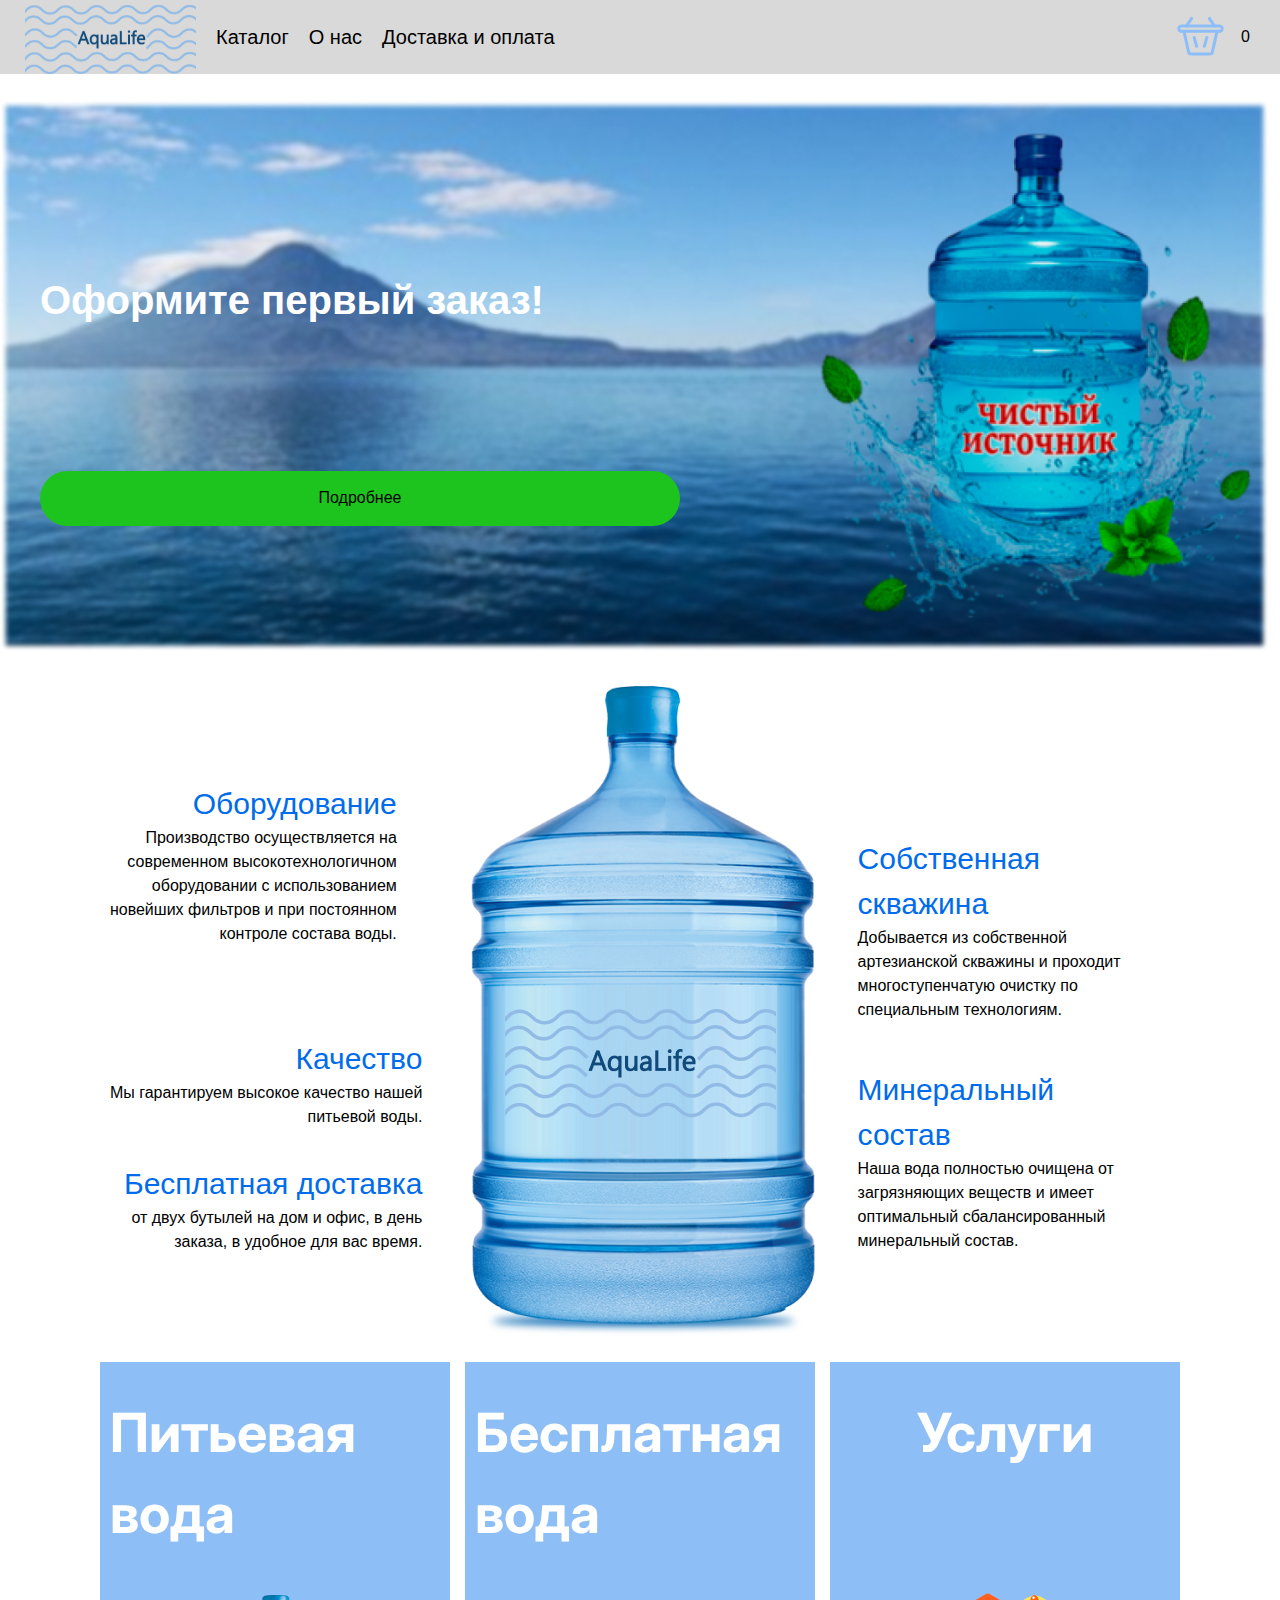
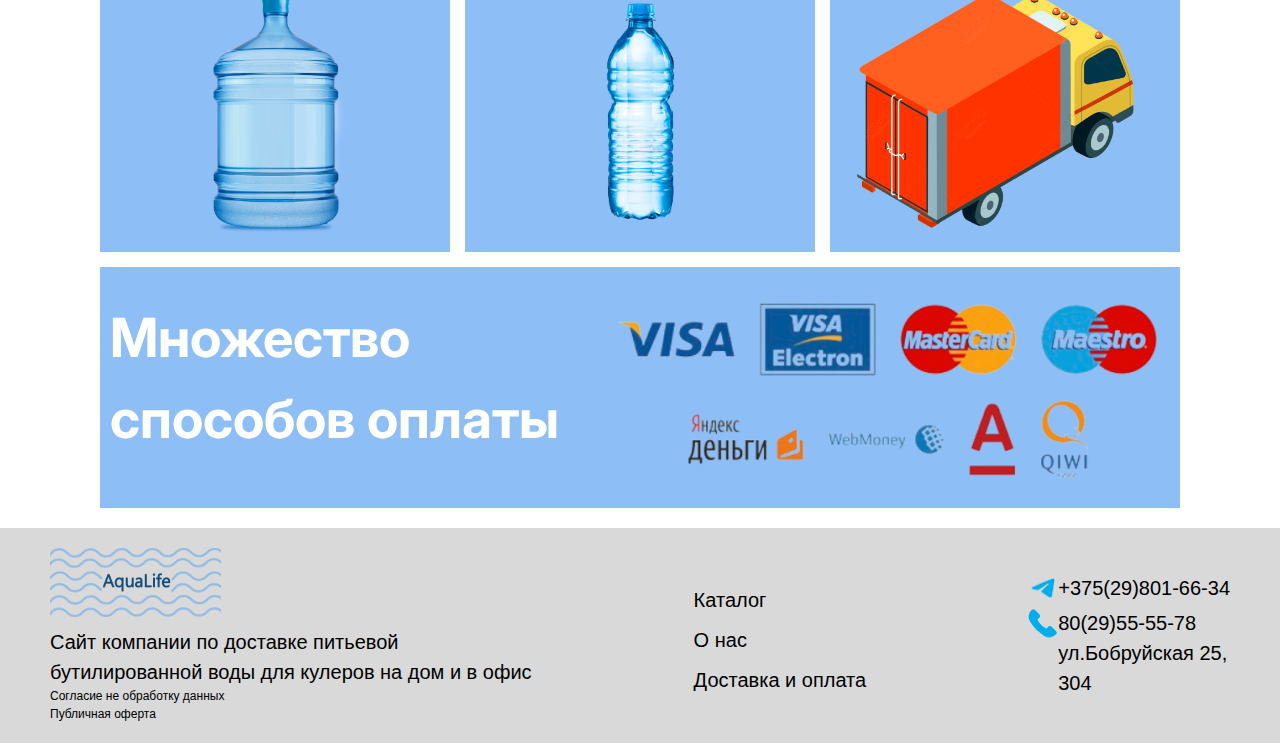
<file: html/index.html>
<!DOCTYPE html>
<html lang="en">
  <head>
    <meta charset="UTF-8" />
    <meta name="viewport" content="width=device-width, initial-scale=1.0" />
    <title>Главная</title>
    <link rel="preconnect" href="https://fonts.googleapis.com" />
    <link rel="preconnect" href="https://fonts.gstatic.com" crossorigin />
    <link
      href="https://fonts.googleapis.com/css2?family=Inter:wght@100..900&display=swap"
      rel="stylesheet"/>
    <link rel="stylesheet" href="../sass/main.css" />
  </head>
  <body>
    <header>
      <section>
        <div class="header-items">
          <div class="menu">
            <input
              type="checkbox"
              id="burger-checkbox"
              class="burger-checkbox"
            />
            <label for="burger-checkbox" class="burger"></label>
            <ul class="menu-list">
              <li><a href="index.html" class="menu-item">Главная</a></li>
              <li></li>
              <li><a href="catalog.html" class="menu-item">Каталог</a></li>
              <li></li>
              <li><a href="about.html" class="menu-item">О Нас</a></li>
              <li></li>
              <li>
                <a href="delivery.html" class="menu-item">Доставка и оплата</a>
              </li>
              <li></li>
            </ul>
          </div>

          <div class="leftnav">
            <div class="logo">
              <a href="./index.html" class="logo-img">
                <img src="../img/logo.svg" alt="logo-img" />
              </a>
            </div>
            <p>
              <a href="./catalog.html"> Каталог </a>
            </p>
            <p>
              <a href="./about.html"> О нас </a>
            </p>
            <p>
              <a href="./delivery.html"> Доставка и оплата </a>
            </p>
            <p></p>
          </div>
          <div class="shopContainer">
            <div class="bucket">
              <a href="./shopContainer.html" class="cart-button">
                <img src="../img/Basket.svg" alt="cart-img" />
              </a>
            </div>
            <p id="cartCounter">0</p>
          </div>
        </div>
      </section>
    </header>
    <main>
      <section>
        <div class="container">
          <div class="main-item">
            <div class="mainbanner">
              <img class="banner-img" src="../img/bannermain.png" />
              <h2 class="top-main-title">Оформите первый заказ!</h2>
              <button class="podrobnee" id="podrobnee">Подробнее</button>
            </div>
          </div>
        </div>
      </section>
      <section>
        <div class="container">
          <div class="main-item">
            <div class="bodybottle">
              <img class="Water-logo" src="../img/VodaAndLogo.png" />
              <p class="information-text oborud">
                <span class="information-title">Оборудование</span> <br />
                Производство осуществляется на современном высокотехнологичном
                оборудовании с использованием новейших фильтров и при постоянном
                контроле состава воды.
              </p>
              <p class="information-text quality">
                <span class="information-title">Качество</span> <br />
                Мы гарантируем высокое качество нашей питьевой воды.
              </p>
              <p class="information-text freedeliv">
                <span class="information-title">Бесплатная доставка</span>
                <br />
                от двух бутылей на дом и офис, в день заказа, в удобное для вас
                время.
              </p>
              <p class="information-text hole">
                <span class="information-title">Собственная скважина</span>
                <br />
                Добывается из собственной артезианской скважины и проходит
                многоступенчатую очистку по специальным технологиям.
              </p>
              <p class="information-text structure">
                <span class="information-title">Минеральный состав</span> <br />
                Наша вода полностью очищена от загрязняющих веществ и имеет
                оптимальный сбалансированный минеральный состав.
              </p>
            </div>
          </div>
        </div>
      </section>
      <section>
        <div class="container">
          <div class="items">
            <div class="drinking-water">
              <h2 class="drinking-water-title title">Питьевая вода</h2>
              <img
                class="drinking-water-image"
                src="../img/voda18l.png"
                alt="water18L"
              />
            </div>
            <div class="free-water">
              <h2 class="free-water-title title">Бесплатная вода</h2>
              <img
                class="free-water-image"
                src="../img/voda1l.png"
                alt="free-water"
              />
            </div>
            <div class="services">
              <h2 class="services-title title">Услуги</h2>
              <img
                class="services-image"
                src="../img/gruz.png"
                alt="services"
              />
            </div>
            <div class="delivery">
              <h2 class="delivery-title title">Множество способов оплаты</h2>
              <img
                class="delivery-image"
                src="../img/delivery.png"
                alt="delivery"
              />
            </div>
          </div>
        </div>
      </section>
    </main>

    <footer>
      <section>
        <div class="footer-item">
          <div class="footer-left">
            <a href="./index.html" class="logo-img">
              <img src="../img/logo.svg" alt="logo-img" />
            </a>
            <p class="p1">
              Сайт компании по доставке питьевой<br />
              бутилированной воды для кулеров на дом и в офис
            </p>
            <p class="agreement">
              Согласие не обработку данных <br />Публичная оферта
            </p>
          </div>

          <div class="footer-nav">
            <p class="p1">
              <a href="./catalog.html"> Каталог </a>
            </p>
            <p class="p1">
              <a href="./about.html"> О нас </a>
            </p>
            <p class="p1">
              <a href="./delivery.html"> Доставка и оплата </a>
            </p>
          </div>

          <div class="footer-right">
            <div class="footer-telegram">
              <img src="../img/telega.webp" class="telegram" />
              <div class="footer-telegram-number-text">+375(29)801-66-34</div>
            </div>
            <div class="footer-address">
              <img src="../img/phonelogo.svg" class="phone-number" />
              <div class="address">80(29)55-55-78 ул.Бобруйская 25, 304</div>
            </div>
          </div>
        </div>
      </section>
    </footer>
  </body>
  <script>
function updateCartCounter() {
    const itemsStorage = JSON.parse(localStorage.getItem("cart") || "[]");
    const cartCounter = document.getElementById("cartCounter");
    if (cartCounter) {
        cartCounter.textContent = itemsStorage.length.toString();
    }
}

window.onload = updateCartCounter;

const redirectButton = document.getElementById("podrobnee");
    redirectButton.addEventListener("click", function() {
        window.location.href = "http://127.0.0.1:5500/html/catalog.html";
    });

  </script>
</html>
</file>
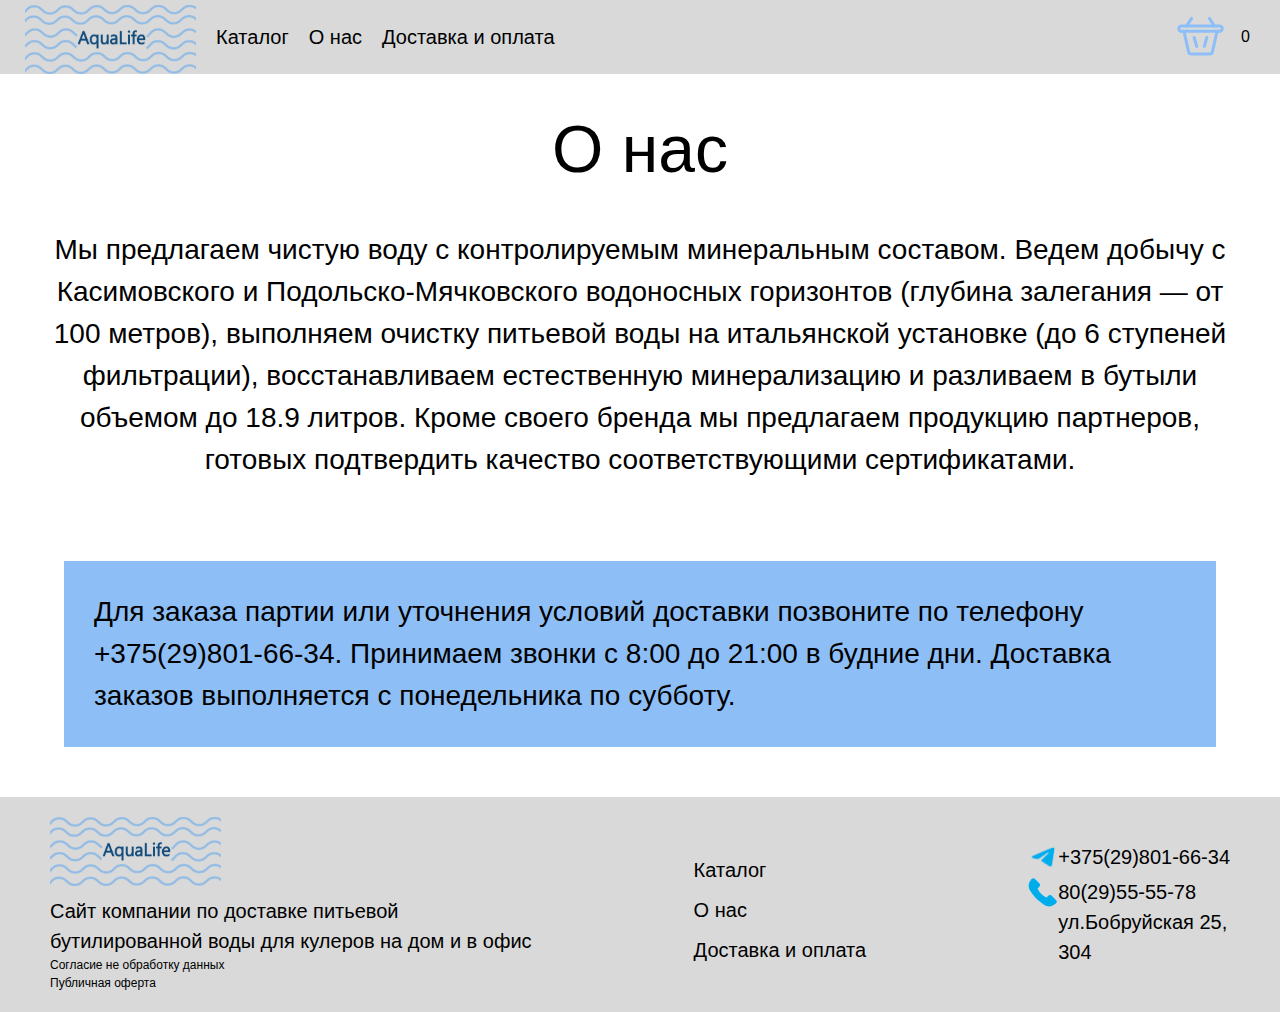
<file: html/about.html>
<!DOCTYPE html>
<html lang="en">
  <head>
    <meta charset="UTF-8" />
    <meta name="viewport" content="width=device-width, initial-scale=1.0" />
    <title>Главная</title>

    <!-- Inter font -->
    <link rel="preconnect" href="https://fonts.googleapis.com" />
    <link rel="preconnect" href="https://fonts.gstatic.com" crossorigin />
    <link
      href="https://fonts.googleapis.com/css2?family=Inter:wght@100..900&display=swap"
      rel="stylesheet"
    />

    <link rel="stylesheet" href="../sass/main.css" />
  </head>
  <body>
    <header>
      <section>
        <div class="header-items">
          <div class="menu">
            <input
              type="checkbox"
              id="burger-checkbox"
              class="burger-checkbox"
            />
            <label for="burger-checkbox" class="burger"></label>
            <ul class="menu-list">
              <li><a href="index.html" class="menu-item">Главная</a></li>
              <li></li>
              <li><a href="catalog.html" class="menu-item">Каталог</a></li>
              <li></li>
              <li><a href="about.html" class="menu-item">О Нас</a></li>
              <li></li>
              <li>
                <a href="delivery.html" class="menu-item">Доставка и оплата</a>
              </li>
              <li></li>
            </ul>
          </div>
          <div class="leftnav">
            <div class="logo">
              <a href="./index.html" class="logo-img">
                <img src="../img/logo.svg" alt="logo-img" />
              </a>
            </div>
            <p>
              <a href="./catalog.html"> Каталог </a>
            </p>
            <p>
              <a href="./about.html"> О нас </a>
            </p>
            <p>
              <a href="./delivery.html"> Доставка и оплата </a>
            </p>
          </div>
          <div class="shopContainer">
            <div class="bucket">
              <a href="./shopContainer.html" class="cart-button">
                <img src="../img/Basket.svg" alt="cart-img" />
              </a>
            </div>
            <p id="cartCounter">0</p>
          </div>
        </div>
      </section>
    </header>
    <main class="main-about">
      <p style="text-align: center; font-size: 66px; padding-top: 100px">
        О нас
      </p>
      <section>
        <div class="about-main-text">
          <p>
            Мы предлагаем чистую воду с контролируемым минеральным составом.
            Ведем добычу с Касимовского и Подольско-Мячковского водоносных
            горизонтов (глубина залегания — от 100 метров), выполняем очистку
            питьевой воды на итальянской установке (до 6 ступеней фильтрации),
            восстанавливаем естественную минерализацию и разливаем в бутыли
            объемом до 18.9 литров. Кроме своего бренда мы предлагаем продукцию
            партнеров, готовых подтвердить качество соответствующими
            сертификатами.
          </p>
        </div>
        <div class="about-block">
          <p>
            <?xml version="1.0" encoding="UTF-8"?>
            <root>
              <information>
                <order>
                  <contact
                    >Для заказа партии или уточнения условий доставки позвоните
                    по телефону +375(29)801-66-34.</contact
                  >
                  <availability
                    >Принимаем звонки с 8:00 до 21:00 в будние
                    дни.</availability
                  >
                  <delivery
                    >Доставка заказов выполняется с понедельника по
                    субботу.</delivery
                  >
                </order>
              </information>
            </root>
          </p>
        </div>
      </section>
    </main>
    <footer>
      <section>
        <div class="footer-item">
          <div class="footer-left">
            <a href="./index.html" class="logo-img">
              <img src="../img/logo.svg" alt="logo-img" />
            </a>
            <p class="p1">
              Сайт компании по доставке питьевой<br />
              бутилированной воды для кулеров на дом и в офис
            </p>
            <p class="agreement">
              Согласие не обработку данных <br />Публичная оферта
            </p>
          </div>

          <div class="footer-nav">
            <p class="p1">
              <a href="./catalog.html"> Каталог </a>
            </p>
            <p class="p1">
              <a href="./about.html"> О нас </a>
            </p>
            <p class="p1">
              <a href="./delivery.html"> Доставка и оплата </a>
            </p>
          </div>

          <div class="footer-right">
            <div class="footer-telegram">
              <img src="../img/telega.webp" class="telegram" />
              <div class="footer-telegram-number-text">+375(29)801-66-34</div>
            </div>
            <div class="footer-address">
              <img src="../img/phonelogo.svg" class="phone-number" />
              <div class="address">80(29)55-55-78 ул.Бобруйская 25, 304</div>
            </div>
          </div>
        </div>
      </section>
    </footer>
  </body>
  <script>
    function updateCartCounter() {
        const itemsStorage = JSON.parse(localStorage.getItem("cart") || "[]");
        const cartCounter = document.getElementById("cartCounter");
        if (cartCounter) {
            cartCounter.textContent = itemsStorage.length.toString();
        }
    }
    
    window.onload = updateCartCounter;
    
    const redirectButton = document.getElementById("podrobnee");
        redirectButton.addEventListener("click", function() {
            window.location.href = "http://127.0.0.1:5500/html/catalog.html";
        });
    
      </script>
</html>
</file>
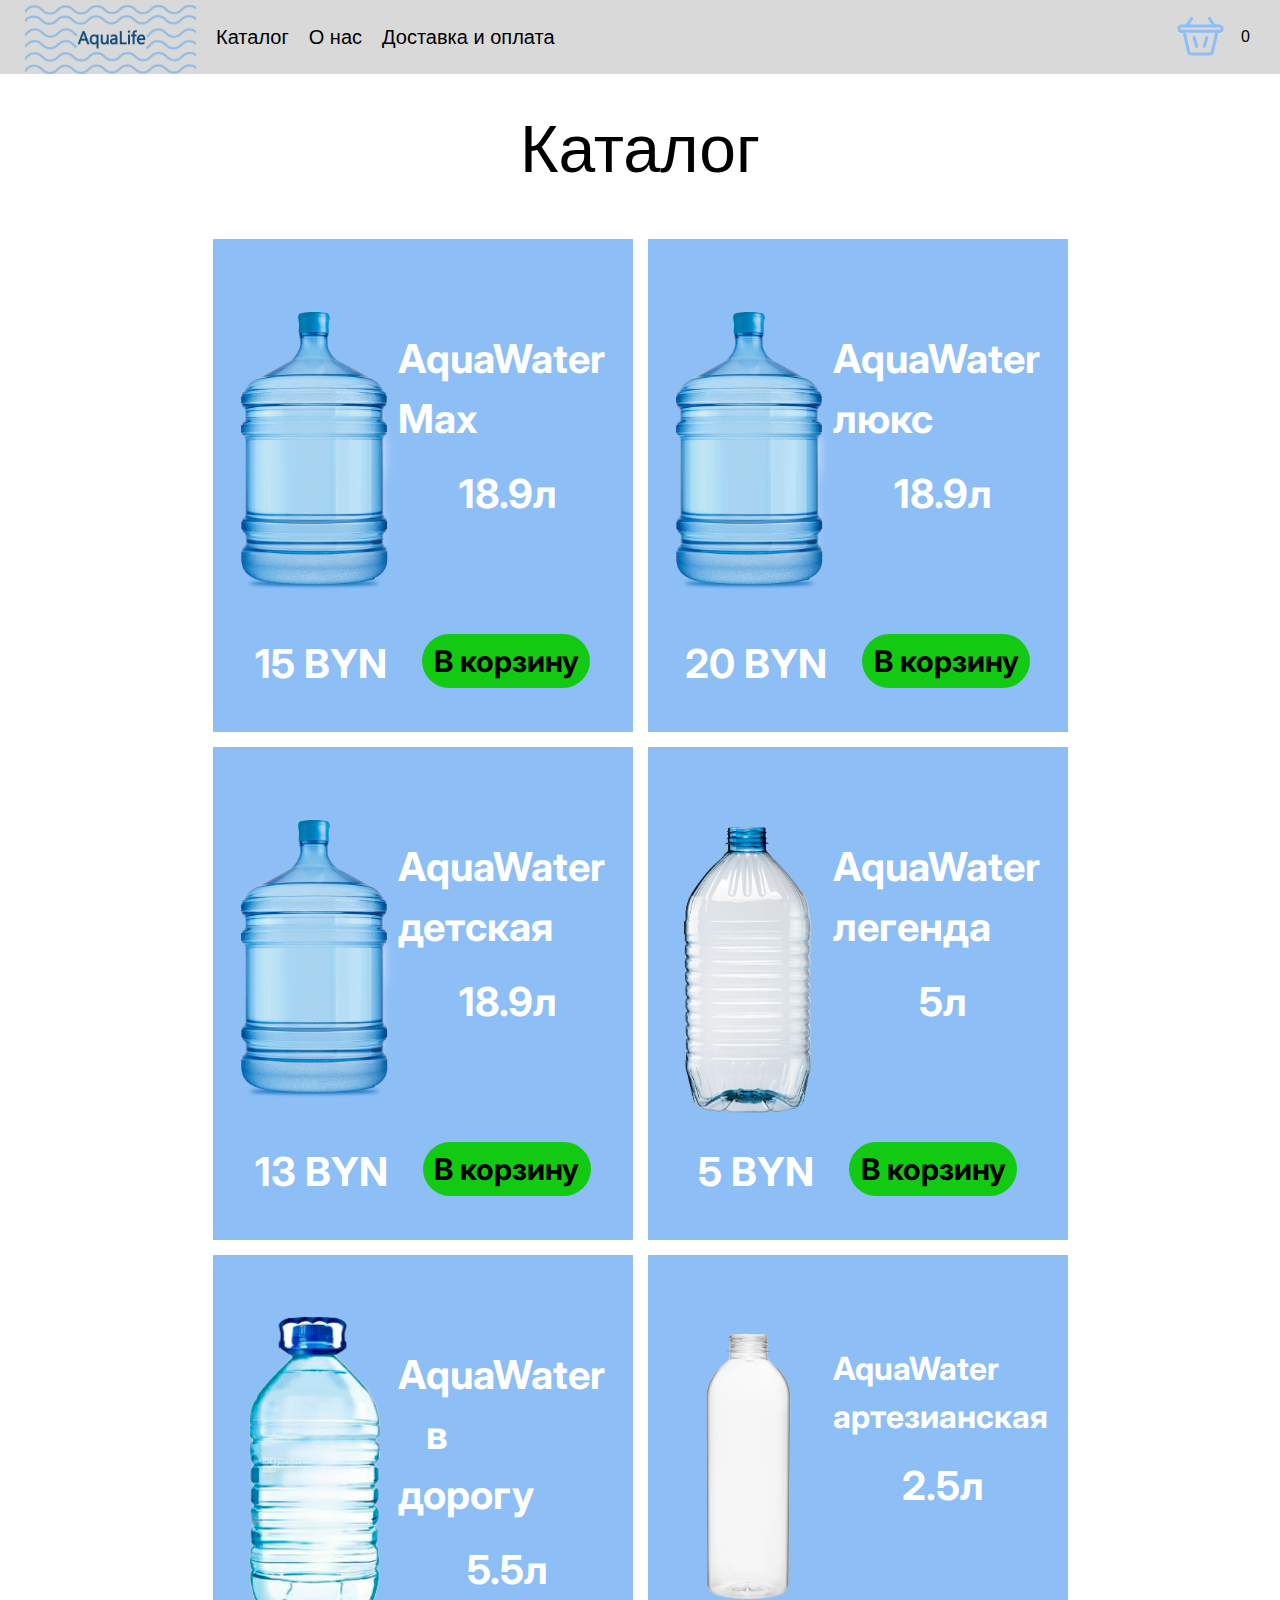
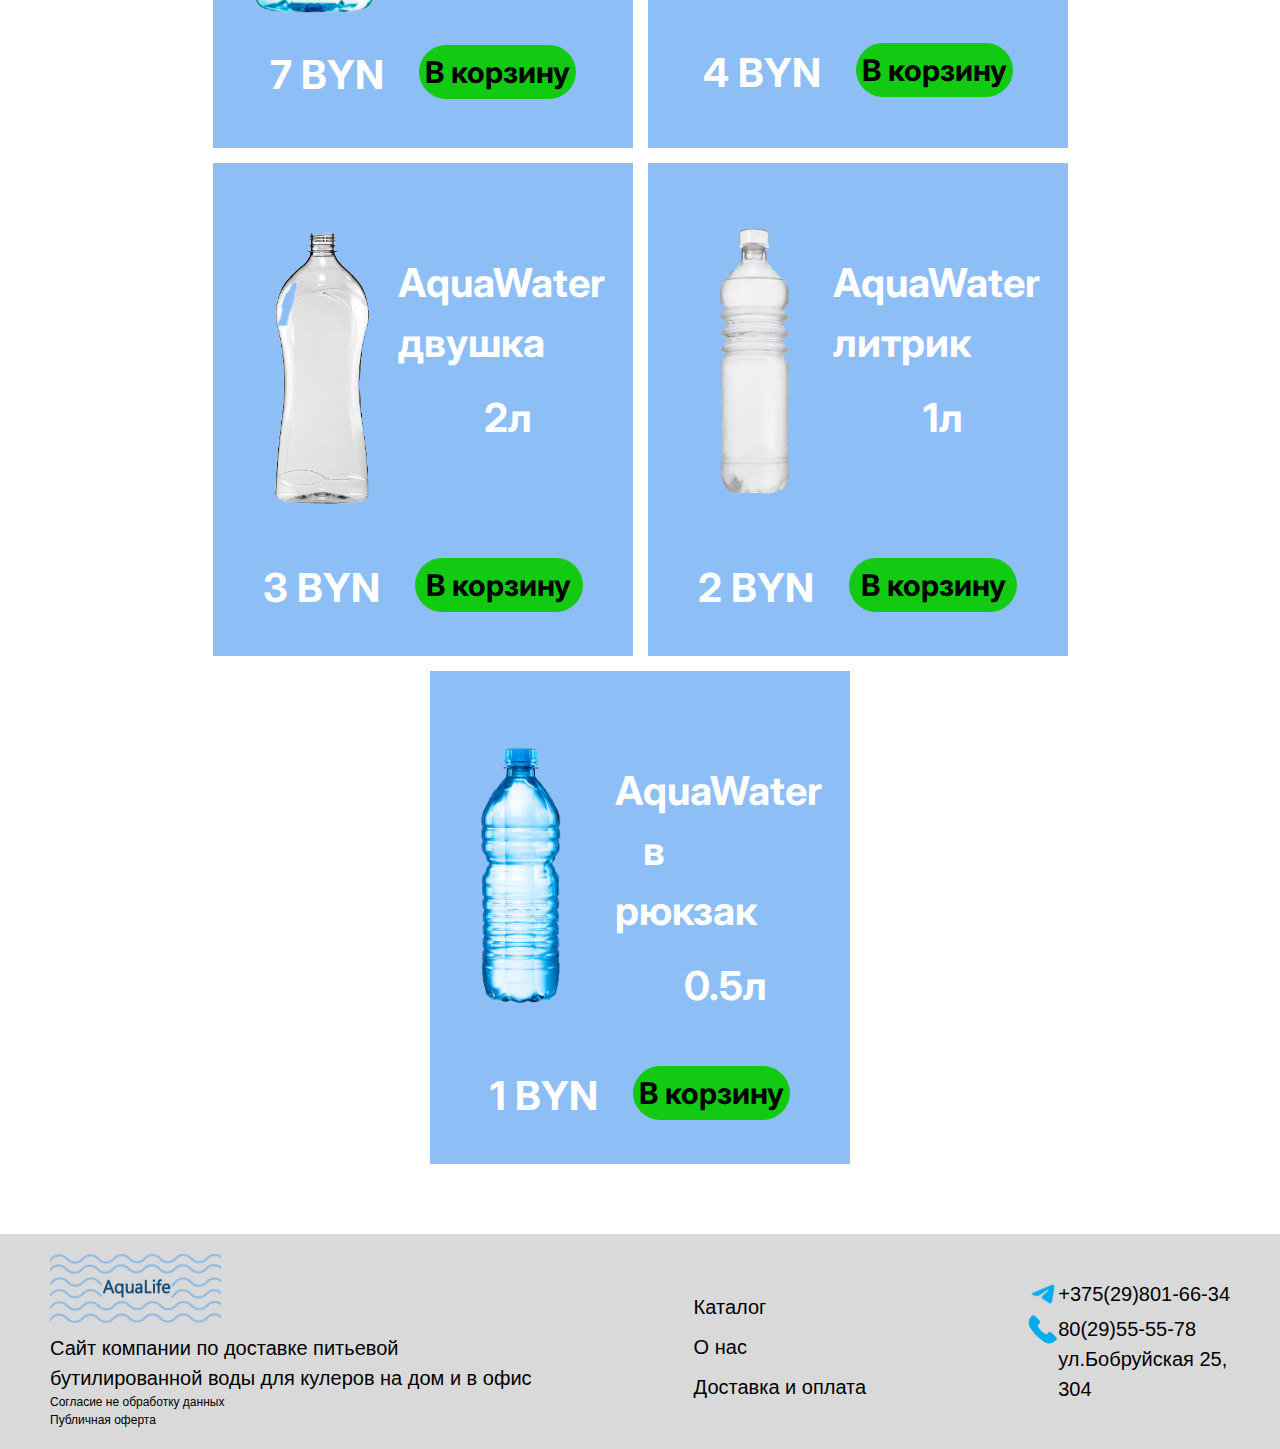
<file: html/catalog.html>
<!DOCTYPE html>
<html lang="en">
  <head>
    <meta charset="UTF-8" />
    <meta name="viewport" content="width=device-width, initial-scale=1.0" />
    <title>Каталог</title>

    <!-- Inter font -->
    <link rel="preconnect" href="https://fonts.googleapis.com" />
    <link rel="preconnect" href="https://fonts.gstatic.com" crossorigin />
    <link
      href="https://fonts.googleapis.com/css2?family=Inter:wght@100..900&display=swap"
      rel="stylesheet"
    />

    <link rel="stylesheet" href="../sass/main.css" />
  </head>
  <body>
    <header>
      <section>
        <div class="header-items">
          <div class="menu">
            <input
              type="checkbox"
              id="burger-checkbox"
              class="burger-checkbox"
            />
            <label for="burger-checkbox" class="burger"></label>
            <ul class="menu-list">
              <li><a href="index.html" class="menu-item">Главная</a></li>
              <li></li>
              <li><a href="catalog.html" class="menu-item">Каталог</a></li>
              <li></li>
              <li><a href="about.html" class="menu-item">О Нас</a></li>
              <li></li>
              <li>
                <a href="delivery.html" class="menu-item">Доставка и оплата</a>
              </li>
              <li></li>
            </ul>
          </div>
          <div class="leftnav">
            <div class="logo">
              <a href="./index.html" class="logo-img">
                <img src="../img/logo.svg" alt="logo-img" />
              </a>
            </div>
            <p>
              <a href="./catalog.html"> Каталог </a>
            </p>
            <p>
              <a href="./about.html"> О нас </a>
            </p>
            <p>
              <a href="./delivery.html"> Доставка и оплата </a>
            </p>
          </div>
          <div class="shopContainer">
            <div class="bucket">
              <a href="./shopContainer.html" class="cart-button">
                <img src="../img/Basket.svg" alt="cart-img" />
              </a>
            </div>
            <p id="cartCounter">0</p>
          </div>
        </div>
      </section>
    </header>
    <main>
      <p style="text-align: center; font-size: 66px; padding-top: 100px">
        Каталог
      </p>
      <section>
        <div class="block-base">
          <div class="AW-item">
            <img class="AW-max-image" src="../img/voda18l.png" alt="water18L" />
            <h2 class="max-titte">AquaWater Max</h2>
            <h2 class="max-V">18.9л</h2>
            <p class="cost" style="display: none">15</p>
            <div class="coast-button">
              <h2 class="max-coast">15 BYN</h2>
              <button class="button-max">В корзину</button>
            </div>
          </div>
          <div class="AW-item">
            <img class="AW-max-image" src="../img/voda18l.png" alt="water18L" />
            <h2 class="max-titte">AquaWater люкс</h2>
            <h2 class="max-V">18.9л</h2>
            <p class="cost" style="display: none">20</p>
            <div class="coast-button">
              <h2 class="max-coast">20 BYN</h2>
              <button class="button-max">В корзину</button>
            </div>
          </div>
          <div class="AW-item">
            <img class="AW-max-image" src="../img/voda18l.png" alt="water18L" />
            <h2 class="max-titte">AquaWater детская</h2>
            <h2 class="max-V">18.9л</h2>
            <p class="cost" style="display: none">13</p>
            <div class="coast-button">
              <h2 class="max-coast">13 BYN</h2>
              <button class="button-max">В корзину</button>
            </div>
          </div>
          <div class="AW-item">
            <img class="AW-leg-image" src="../img/voda5l.png" alt="water18L" />
            <h2 class="max-titte">AquaWater легенда</h2>
            <h2 class="max-V">5л</h2>
            <p class="cost" style="display: none">5</p>
            <div class="coast-button">
              <h2 class="max-coast">5 BYN</h2>
              <button class="button-max">В корзину</button>
            </div>
          </div>
          <div class="AW-item">
            <img
              class="AW-max-image"
              src="../img/voda5ldorogapng.png"
              alt="water18L"
            />
            <h2 class="max-titte">AquaWater в дорогу</h2>
            <h2 class="max-V">5.5л</h2>
            <p class="cost" style="display: none">7</p>
            <div class="coast-button-road">
              <h2 class="max-coast">7 BYN</h2>
              <button class="button-max">В корзину</button>
            </div>
          </div>
          <div class="AW-item">
            <img
              class="AW-max-image"
              src="../img/atrezianpng.png"
              alt="water18L"
            />
            <h2 class="max-titte artez" style="font-size: 32px">
              AquaWater артезианская
            </h2>
            <h2 class="max-V">2.5л</h2>
            <p class="cost" style="display: none">4</p>
            <div class="coast-button-artez">
              <h2 class="max-coast">4 BYN</h2>
              <button class="button-max">В корзину</button>
            </div>
          </div>
          <div class="AW-item">
            <img class="AW-two-image" src="../img/2l.png" alt="water18L" />
            <h2 class="max-titte">AquaWater двушка</h2>
            <h2 class="max-V">2л</h2>
            <p class="cost" style="display: none">3</p>
            <div class="coast-button">
              <h2 class="max-coast">3 BYN</h2>
              <button class="button-max">В корзину</button>
            </div>
          </div>
          <div class="AW-item">
            <img class="AW-one-image" src="../img/1l.png" alt="water18L" />
            <h2 class="max-titte">AquaWater литрик</h2>
            <h2 class="max-V">1л</h2>
            <p class="cost" style="display: none">2</p>
            <div class="coast-button">
              <h2 class="max-coast">2 BYN</h2>
              <button class="button-max">В корзину</button>
            </div>
          </div>
          <div class="AW-item">
            <img
              class="AW-backpack-image"
              src="../img/voda1l.png"
              alt="water18L"
            />
            <h2 class="max-titte">AquaWater в рюкзак</h2>
            <h2 class="max-V">0.5л</h2>
            <p class="cost" style="display: none">1</p>
            <div class="coast-button-backpack">
              <h2 class="max-coast">1 BYN</h2>
              <button class="button-max">В корзину</button>
            </div>
          </div>
        </div>
      </section>
      <section></section>
    </main>

    <footer>
      <section>
        <div class="footer-item">
          <div class="footer-left">
            <div class="logo">
              <a href="./index.html" class="logo-img">
                <img src="../img/logo.svg" alt="logo-img" />
              </a>
            </div>
            <p class="p1">
              Сайт компании по доставке питьевой<br />
              бутилированной воды для кулеров на дом и в офис
            </p>
            <p class="agreement">
              Согласие не обработку данных <br />Публичная оферта
            </p>
          </div>

          <div class="footer-nav">
            <p class="p1">
              <a href=""> Каталог </a>
            </p>
            <p class="p1">
              <a href=""> О нас </a>
            </p>
            <p class="p1">
              <a href=""> Доставка и оплата </a>
            </p>
          </div>

          <div class="footer-right">
            <div class="footer-telegram">
              <img src="../img/telega.webp" class="telegram" />
              <div class="footer-telegram-number-text">+375(29)801-66-34</div>
            </div>
            <div class="footer-address">
              <img src="../img/phonelogo.svg" class="phone-number" />
              <div class="address">80(29)55-55-78 ул.Бобруйская 25, 304</div>
            </div>
          </div>
        </div>
      </section>
    </footer>
  </body>
  <script src="../scripts/catalogScript.js"></script>
  <script src="../scripts/cartScript.js"></script>
</html>
</file>
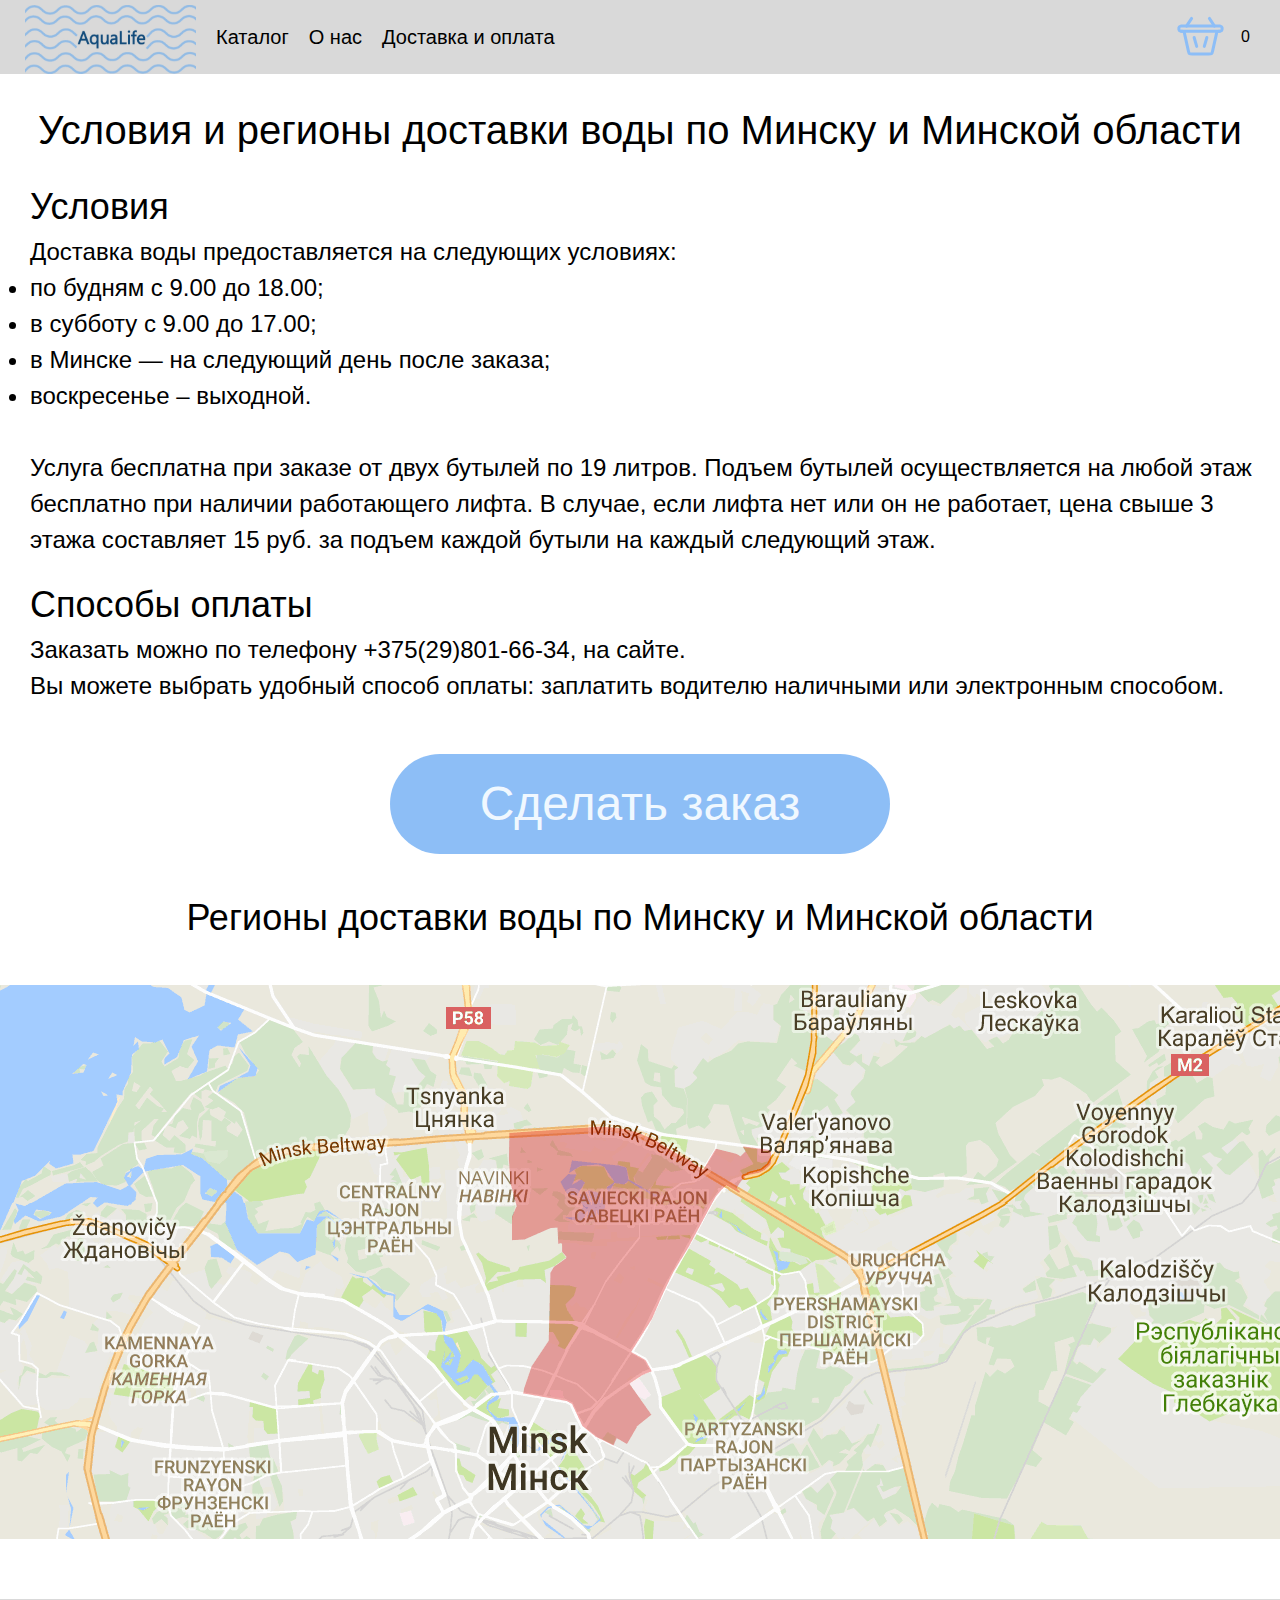
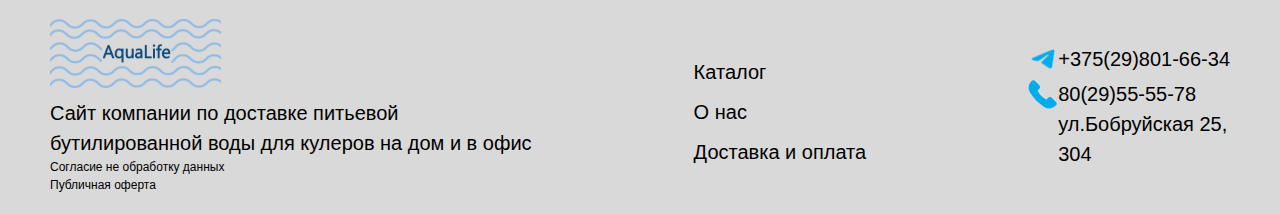
<file: html/delivery.html>
<!DOCTYPE html>
<html lang="en">
  <head>
    <meta charset="UTF-8" />
    <meta name="viewport" content="width=device-width, initial-scale=1.0" />
    <title>Главная</title>

    <!-- Inter font -->
    <link rel="preconnect" href="https://fonts.googleapis.com" />
    <link rel="preconnect" href="https://fonts.gstatic.com" crossorigin />
    <link
      href="https://fonts.googleapis.com/css2?family=Inter:wght@100..900&display=swap"
      rel="stylesheet"
    />

    <link rel="stylesheet" href="../sass/main.css" />
  </head>
  <body>
    <header>
      <section>
        <div class="header-items">
          <div class="menu">
            <input
              type="checkbox"
              id="burger-checkbox"
              class="burger-checkbox"
            />
            <label for="burger-checkbox" class="burger"></label>
            <ul class="menu-list">
              <li><a href="index.html" class="menu-item">Главная</a></li>
              <li></li>
              <li><a href="catalog.html" class="menu-item">Каталог</a></li>
              <li></li>
              <li><a href="about.html" class="menu-item">О Нас</a></li>
              <li></li>
              <li>
                <a href="delivery.html" class="menu-item">Доставка и оплата</a>
              </li>
              <li></li>
            </ul>
          </div>

          <div class="leftnav">
            <div class="logo">
              <a href="./index.html" class="logo-img">
                <img src="../img/logo.svg" alt="logo-img" />
              </a>
            </div>
            <p>
              <a href="./catalog.html"> Каталог </a>
            </p>
            <p>
              <a href="./about.html"> О нас </a>
            </p>
            <p>
              <a href="./delivery.html"> Доставка и оплата </a>
            </p>
          </div>
          <div class="shopContainer">
            <div class="bucket">
              <a href="./shopContainer.html" class="cart-button">
                <img src="../img/Basket.svg" alt="cart-img" />
              </a>
            </div>
            <p id="cartCounter">0</p>
          </div>
        </div>
      </section>
    </header>
    <main>
      <section>
        <p style="font-size: 40px; text-align: center; padding-top: 100px">
          Условия и регионы доставки воды по Минску и Минской области
        </p>
        <div class="delivery-conditions">
          <p style="font-size: 36px; margin-left: 0px">Условия</p>
          <p class="delivery-conditions-text">
            Доставка воды предоставляется на следующих условиях:
            <li>по будням с 9.00 до 18.00;</li>
            <li>в субботу с 9.00 до 17.00;</li>
            <li>в Минске — на следующий день после заказа;</li>
            <li>воскресенье – выходной.</li>
            <br />
            Услуга бесплатна при заказе от двух бутылей по 19 литров. Подъем
            бутылей осуществляется на любой этаж бесплатно при наличии
            работающего лифта. В случае, если лифта нет или он не работает, цена
            свыше 3 этажа составляет 15 руб. за подъем каждой бутыли на каждый
            следующий этаж.
          </p>
        </div>
        <div class="delivery-payments">
          <p style="font-size: 36px; margin-left: 0px">Способы оплаты</p>
          <p>Заказать можно по телефону +375(29)801-66-34, на сайте.</p>
          <p>
            Вы можете выбрать удобный способ оплаты: заплатить водителю
            наличными или электронным способом.
          </p>
        </div>
        <div class="delivery-button">
          <button class="button-made" id="podrobnee">Сделать заказ</button>
        </div>
        <div class="delivery-region">
          <p style="text-align: center; font-size: 36px; font-style: bold">
            Регионы доставки воды по Минску и Минской области
          </p>
          <img class="delivery-map" src="../img/map.png" />
        </div>
      </section>
    </main>
    <footer>
      <section>
        <div class="footer-item">
          <div class="footer-left">
            <a href="./index.html" class="logo-img">
              <img src="../img/logo.svg" alt="logo-img" />
            </a>
            <p class="p1">
              Сайт компании по доставке питьевой<br />
              бутилированной воды для кулеров на дом и в офис
            </p>
            <p class="agreement">
              Согласие не обработку данных <br />Публичная оферта
            </p>
          </div>

          <div class="footer-nav">
            <p class="p1">
              <a href="./catalog.html"> Каталог </a>
            </p>
            <p class="p1">
              <a href="./about.html"> О нас </a>
            </p>
            <p class="p1">
              <a href="./delivery.html"> Доставка и оплата </a>
            </p>
          </div>

          <div class="footer-right">
            <div class="footer-telegram">
              <img src="../img/telega.webp" class="telegram" />
              <div class="footer-telegram-number-text">+375(29)801-66-34</div>
            </div>
            <div class="footer-address">
              <img src="../img/phonelogo.svg" class="phone-number" />
              <div class="address">80(29)55-55-78 ул.Бобруйская 25, 304</div>
            </div>
          </div>
        </div>
      </section>
    </footer>
  </body>
  <script>
    function updateCartCounter() {
        const itemsStorage = JSON.parse(localStorage.getItem("cart") || "[]");
        const cartCounter = document.getElementById("cartCounter");
        if (cartCounter) {
            cartCounter.textContent = itemsStorage.length.toString();
        }
    }
    
    window.onload = updateCartCounter;
    
    const redirectButton = document.getElementById("podrobnee");
        redirectButton.addEventListener("click", function() {
            window.location.href = "http://127.0.0.1:5500/html/catalog.html";
        });
    
      </script>
</html>
</file>
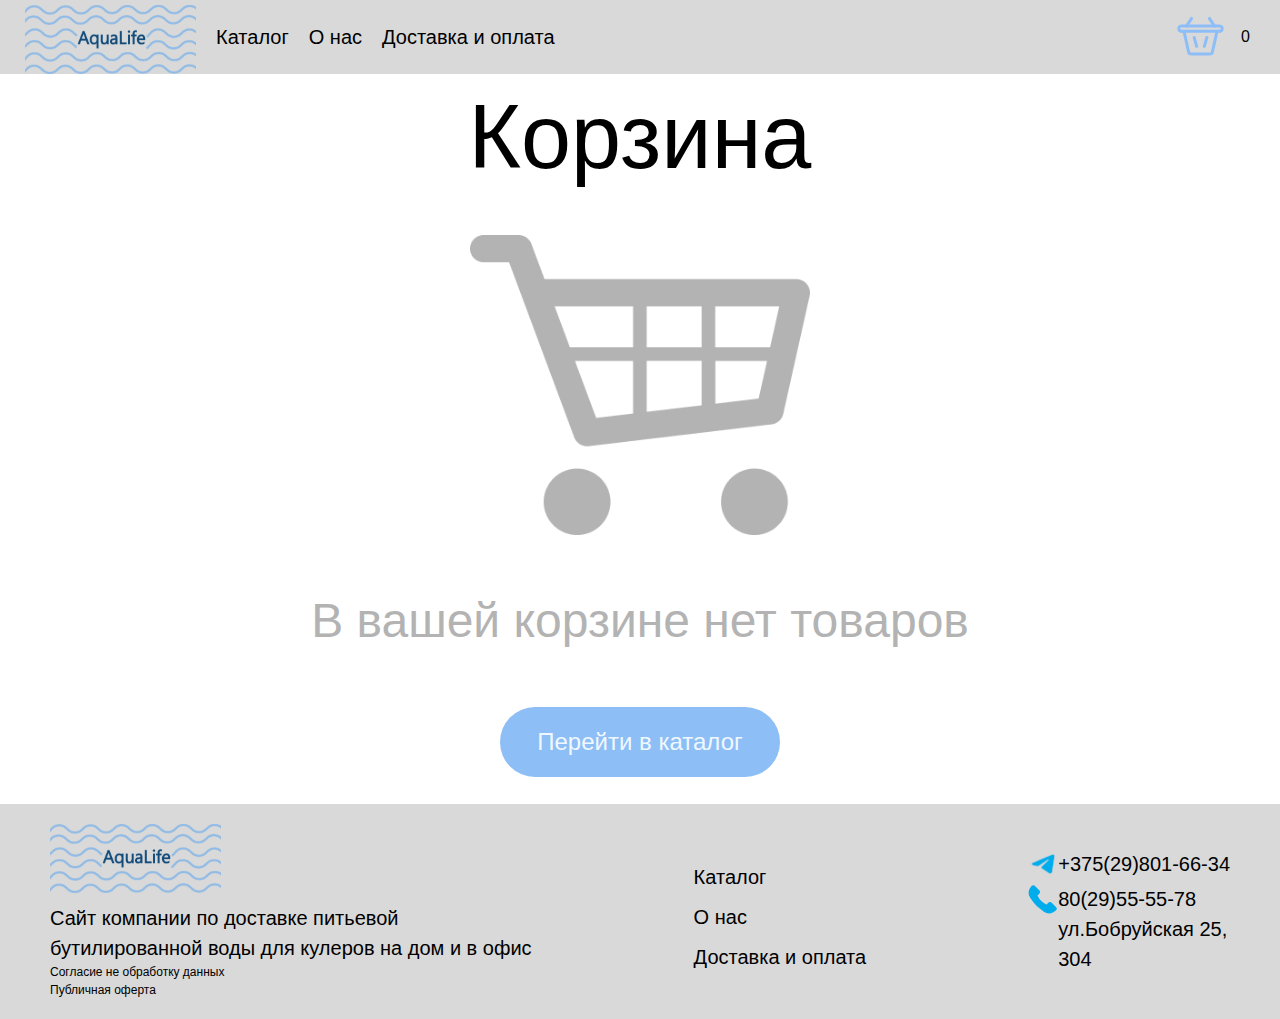
<file: html/shopContainer.html>
<!DOCTYPE html>
<html lang="en">
  <head>
    <meta charset="UTF-8" />
    <meta name="viewport" content="width=device-width, initial-scale=1.0" />
    <title>Главная</title>

    <!-- Inter font -->
    <link rel="preconnect" href="https://fonts.googleapis.com" />
    <link rel="preconnect" href="https://fonts.gstatic.com" crossorigin />
    <link
      href="https://fonts.googleapis.com/css2?family=Inter:wght@100..900&display=swap"
      rel="stylesheet"
    />

    <link rel="stylesheet" href="../sass/main.css" />
  </head>
  <body>
    <header>
      <section>
        <div class="header-items">
          <div class="menu">
            <input
              type="checkbox"
              id="burger-checkbox"
              class="burger-checkbox"
            />
            <label for="burger-checkbox" class="burger"></label>
            <ul class="menu-list">
              <li><a href="index.html" class="menu-item">Главная</a></li>
              <li></li>
              <li><a href="catalog.html" class="menu-item">Каталог</a></li>
              <li></li>
              <li><a href="about.html" class="menu-item">О Нас</a></li>
              <li></li>
              <li>
                <a href="delivery.html" class="menu-item">Доставка и оплата</a>
              </li>
              <li></li>
            </ul>
          </div>

          <div class="leftnav">
            <div class="logo">
              <a href="./index.html" class="logo-img">
                <img src="../img/logo.svg" alt="logo-img" />
              </a>
            </div>
            <p>
              <a href="./catalog.html"> Каталог </a>
            </p>
            <p>
              <a href="./about.html"> О нас </a>
            </p>
            <p>
              <a href="./delivery.html"> Доставка и оплата </a>
            </p>
          </div>
          <div class="shopContainer">
            <div class="bucket">
              <a href="./shopContainer.html" class="cart-button">
                <img src="../img/Basket.svg" alt="cart-img" />
              </a>
            </div>
            <p id="cartCounter">0</p>
          </div>
        </div>
      </section>
    </header>
    <main>
      <section>
        <p class="Basket-title">Корзина</p>
        <div class="body-container-empty">
          <img class="body-container-img" src="../img/shopcontainer.png" />
          <p class="body-container-text">В вашей корзине нет товаров</p>
        </div>
        <div class="body-container-fill"></div>

        <div class="container-button">
          <button class="button-katalog" id="reverseToCatalog">
            Перейти в каталог
          </button>
        </div>
      </section>
    </main>
    <footer>
      <section>
        <div class="footer-item">
          <div class="footer-left">
            <a href="./index.html" class="logo-img">
              <img src="../img/logo.svg" alt="logo-img" />
            </a>
            <p class="p1">
              Сайт компании по доставке питьевой<br />
              бутилированной воды для кулеров на дом и в офис
            </p>
            <p class="agreement">
              Согласие не обработку данных <br />Публичная оферта
            </p>
          </div>

          <div class="footer-nav">
            <p class="p1">
              <a href="./catalog.html"> Каталог </a>
            </p>
            <p class="p1">
              <a href="./about.html"> О нас </a>
            </p>
            <p class="p1">
              <a href="./delivery.html"> Доставка и оплата </a>
            </p>
          </div>

          <div class="footer-right">
            <div class="footer-telegram">
              <img src="../img/telega.webp" class="telegram" />
              <div class="footer-telegram-number-text">+375(29)801-66-34</div>
            </div>
            <div class="footer-address">
              <img src="../img/phonelogo.svg" class="phone-number" />
              <div class="address">80(29)55-55-78 ул.Бобруйская 25, 304</div>
            </div>
          </div>
        </div>
      </section>
    </footer>
  </body>
  <script src="../scripts/cartScript.js"></script>
<script>
    const orderButton = document.getElementById("button-okeys");
    orderButton.addEventListener("click", function() {
        alert("Ваш заказ успешно оформлен! Спасибо за покупку!");
        localStorage.clear();
        window.location.href = "http://127.0.0.1:5500/html/index.html";
    });
</script>
</html>
</file>
<file: sass/main.css>
@import "./null.css";
.header-items {
  position: fixed;
  min-width: 100%;
  z-index: 99;
  display: flex;
  align-items: left;
  margin-top: 0%;
  background-color: #d9d9d9;
  padding-left: 25px;
  justify-content: space-between;
}
.menu{
  display: none;
}
.leftnav {
  display: flex;
  align-items: center;
  gap: 20px;
  font-size: 20px;
}
.leftnav .logo {
  margin-top: 5px;
}
.leftnav a {
  text-decoration: none;
  color: #000;
}
.leftnav a:hover {
  color: #4c4b4b;
}

.shopContainer {
  display: flex;
  gap: 10px;
  align-items: center;
  margin-right: 30px;
}

.main-item {
  display: flex;
  align-items: center;
  justify-content: center;
}

.items {
  display: flex;
  flex-wrap: wrap;
  justify-content: center;
  color: #fff;
  font-family: "Inter", sans-serif;
  font-weight: 700;
  font-size: 36px;
  gap: 15px;
  margin-bottom: 20px;
}
.items div {
  background-color: rgba(87, 159, 242, 0.68);
  transition: all 0.3s ease;
}
.items div:hover {
  transform: scale(1.02);
}

.mainbanner {
  position: relative;
  padding-top: 100px;
  max-width: 100%;
  min-height: 320px;
  z-index: 98;
}
.mainbanner .banner-img {
  min-height: 500px;
  -o-object-fit: cover;
  object-fit: cover;
  min-width: 100%;
}
.mainbanner .top-main-title {
  position: absolute;
  top: 300px;
  left: 40px;
  color: #fff;
  font-size: 64px;
  font-weight: 700;
}
.mainbanner .podrobnee {
  position: absolute;
  bottom: 125px;
  left: 100px;
  width: 300px;
  height: 50px;
  border: 0px;
  border-radius: 30px;
  background-color: rgb(30, 196, 30);
  cursor: pointer;
  transition: all 0.2s ease;
}
.mainbanner .podrobnee:hover {
  background-color: rgb(41, 153, 41);
}

.Water-logo {
  transition: all 0.3s ease;
}
.Water-logo:hover {
  transform: scale(1);
}

.main-item {
  position: relative;
}
.main-item .information-text {
  font-size: 16px;
  text-align: right;
  position: absolute;
  max-width: 330px;
  left: 8%;
  max-width: 23vw;
  top: 130px;
  cursor: default;
  transition: all 0.3s ease;
}
.main-item .information-text .information-title {
  color: #006ceb;
  font-size: 30px;
}
.main-item .information-text:hover {
  transform: scale(1.04);
}
.main-item .quality {
  top: 385px;
  max-width: 25vw;
}
.main-item .freedeliv {
  top: 510px;
  max-width: 25vw;
}
.main-item .hole {
  top: 185px;
  left: 67%;
  text-align: left;
}
.main-item .structure {
  top: 416px;
  left: 67%;
  text-align: left;
}

.drinking-water,
.free-water,
.services {
  position: relative;
  display: flex;
  width: 350px;
  min-height: 490px;
  flex-direction: column;
  align-items: center;
}
.drinking-water .drinking-water-image,
.free-water .drinking-water-image,
.services .drinking-water-image {
  max-width: 260px;
  align-self: center;
  position: absolute;
  align-self: center;
  bottom: 10px;
}
.drinking-water .free-water-image,
.free-water .free-water-image,
.services .free-water-image {
  max-width: 340px;
  align-self: right;
  position: absolute;
  align-self: center;
  bottom: 10px;
}
.drinking-water .services-image,
.free-water .services-image,
.services .services-image {
  max-width: 350px;
  position: absolute;
  align-self: center;
  bottom: 10px;
}

.delivery {
  display: flex;
  max-width: 1080px;
}

.title {
  padding: 30px 10px;
}

.footer-item {
  display: flex;
  align-items: left;
  padding: 20px 50px;
  background: #d9d9d9;
  justify-content: space-between;
  align-items: center;
  font-size: 20px;
}
.footer-item .div {
  margin-bottom: 50px;
  padding-top: 20px;
}

.telegram {
  height: 30px;
  width: 30px;
}

.logo-img {
  display: block;
  max-width: -moz-fit-content;
  max-width: fit-content;
}

.footer-nav a {
  text-decoration: none;
  color: #000;
}
.footer-nav a:hover {
  color: #4c4b4b;
}

.footer-right {
  display: flex;
  flex-direction: column;
  justify-content: center;
  gap: 5px;
}

.p1,
.p2 {
  margin-top: 10px;
}

.agreement {
  font-size: 12px;
}

.footer-telegram,
.footer-address {
  display: flex;
}

.phone-number {
  width: 30px;
  height: 30px;
}

.footer-address {
  max-width: 200px;
}

.block-base {
  display: flex;
  flex-wrap: wrap;
  justify-content: center;
  color: #fff;
  font-family: "Inter", sans-serif;
  font-weight: 700;
  font-size: 36px;
  gap: 15px;
  margin: 40px 30px 70px 30px;
}
.block-base .AW-item {
  background-color: rgba(87, 159, 242, 0.68);
  transition: all 0.3s ease;
  position: relative;
  display: flex;
  width: 420px;
  min-height: 493px;
  flex-direction: column;
  align-items: center;
}
.block-base .AW-item:hover {
  transform: scale(1.02);
}
.block-base .AW-item .max-titte {
  font-size: 40px;
  text-align: right;
  padding-top: 90px;
  max-width: 50px;
}
.block-base .AW-item .max-titte .artez {
  font-size: 35px;
}
.block-base .AW-item .max-V {
  font-size: 40px;
  text-align: right;
  padding-top: 15px;
  padding-left: 170px;
}
.block-base .AW-item .coast-button {
  display: flex;
  justify-content: space-between;
  gap: 35px;
  height: 37px;
  margin-top: 110px;
}
.block-base .AW-item .coast-button .button-max {
  width: 168px;
  height: 54px;
  border: 0px;
  font-size: 30px;
  border-radius: 30px;
  background-color: rgb(19, 202, 19);
  cursor: pointer;
  transition: all 0.2s ease;
}
.block-base .AW-item .coast-button .button-max:hover {
  background-color: rgb(41, 153, 41);
}
.block-base .AW-item .coast-button .max-coast {
  text-align: left;
  font-size: 40px;
}
.block-base .AW-item .coast-button-road {
  display: flex;
  justify-content: space-between;
  gap: 35px;
  height: 37px;
  margin-top: 45px;
}
.block-base .AW-item .coast-button-road .button-max {
  width: 168;
  height: 54px;
  border: 0px;
  font-size: 30px;
  border-radius: 30px;
  background-color: rgb(19, 202, 19);
  cursor: pointer;
  transition: all 0.2s ease;
}
.block-base .AW-item .coast-button-road .button-max:hover {
  background-color: rgb(41, 153, 41);
}
.block-base .AW-item .coast-button-road .max-coast {
  text-align: left;
  font-size: 40px;
}
.block-base .AW-item .coast-button-artez {
  display: flex;
  justify-content: space-between;
  gap: 35px;
  height: 37px;
  margin-top: 127px;
}
.block-base .AW-item .coast-button-artez .button-max {
  width: 168;
  height: 54px;
  border: 0px;
  font-size: 30px;
  border-radius: 30px;
  background-color: rgb(19, 202, 19);
  cursor: pointer;
  transition: all 0.2s ease;
}
.block-base .AW-item .coast-button-artez .button-max:hover {
  background-color: rgb(41, 153, 41);
}
.block-base .AW-item .coast-button-artez .max-coast {
  text-align: left;
  font-size: 40px;
}
.block-base .AW-item .AW-max-image {
  display: flex;
  max-width: 304px;
  align-self: left;
  position: absolute;
  align-self: left;
  bottom: 135px;
  top: 58px;
  right: 168px;
}
.block-base .AW-item .AW-leg-image {
  display: flex;
  max-width: 330px;
  max-height: 330px;
  align-self: left;
  position: absolute;
  align-self: left;
  bottom: 135px;
  top: 58px;
  right: 210px;
}
.block-base .AW-item .AW-two-image {
  display: flex;
  max-width: 300px;
  max-height: 300px;
  align-self: left;
  position: absolute;
  align-self: left;
  bottom: 135px;
  top: 58px;
  right: 210px;
}
.block-base .AW-item .AW-one-image {
  display: flex;
  max-width: 280px;
  max-height: 280px;
  align-self: left;
  position: absolute;
  align-self: left;
  bottom: 135px;
  top: 58px;
  right: 210px;
}
.block-base .AW-item .AW-backpack-image {
  display: flex;
  max-width: 400px;
  max-height: 400px;
  align-self: left;
  position: absolute;
  align-self: right;
  bottom: 135px;
  top: 58px;
  right: 130px;
}
.block-base .AW-item .coast-button-backpack {
  display: flex;
  justify-content: space-between;
  gap: 35px;
  height: 37px;
  margin-top: 50px;
}
.block-base .AW-item .coast-button-backpack .button-max {
  width: 168;
  height: 54px;
  border: 0px;
  font-size: 30px;
  border-radius: 30px;
  background-color: rgb(19, 202, 19);
  cursor: pointer;
  transition: all 0.2s ease;
}
.block-base .AW-item .coast-button-backpack .button-max:hover {
  background-color: rgb(41, 153, 41);
}
.block-base .AW-item .coast-button-backpack .max-coast {
  text-align: left;
  font-size: 40px;
}

.about-main-text {
  font-size: 28px;
  max-width: 1600px;
  text-align: center;
  padding: 30px 30px 30px 30px;
  margin: 0 auto;
}

.about-block {
  background-color: rgba(87, 159, 242, 0.68);
  transition: all 0.3s ease;
  position: relative;
  display: flex;
  width: 90%;
  flex-direction: column;
  align-items: center;
  font-size: 28px;
  padding: 30px 30px 30px 30px;
  margin: 50px auto 50px auto;
}
.about-block:hover {
  transform: scale(1.02);
}

.delivery-conditions,
.delivery-payments {
  margin-left: 30px;
  font-size: 24px;
  margin-top: 20px;
}

.delivery-button {
  display: flex;
  justify-content: center;
  height: 37px;
  margin-top: 50px;
}
.delivery-button .button-made {
  width: 500px;
  height: 100px;
  border: 100px;
  font-size: 48px;
  color: aliceblue;
  border-radius: 300px;
  background-color: rgba(87, 159, 242, 0.68);
  cursor: pointer;
  transition: all 0.2s ease;
}
.delivery-button .button-made:hover {
  background-color: rgba(65, 124, 192, 0.68);
}

.delivery-region {
  display: flex;
  flex-direction: column;
  text-align: center;
  justify-content: center;
  margin-top: 100px;
  margin-bottom: 60px;
  align-items: center;
}

.delivery-map {
  margin-top: 40px;
}

.body-container-empty {
  display: flex;
  flex-direction: column;
  margin-top: 30px;
  justify-content: space-between;
  align-items: center;
}
.body-container-empty .body-container-img {
  width: 340px;
  height: 300px;
}
.body-container-empty .body-container-text {
  font-size: 48px;
  margin-top: 50px;
  color: #b3b3b3;
}

.container-button {
  display: flex;
  justify-content: center;
  height: 37px;
  margin-top: 50px;
  margin-bottom: 60px;
}
.container-button .button-katalog {
  width: 280px;
  height: 70px;
  border: 100px;
  font-size: 24px;
  color: aliceblue;
  border-radius: 300px;
  background-color: rgba(87, 159, 242, 0.68);
  cursor: pointer;
  transition: all 0.2s ease;
}
.container-button .button-katalog:hover {
  background-color: rgba(65, 124, 192, 0.68);
}

.body-container-fill {
  display: flex;
  justify-content: space-around;
  flex-direction: column;
  align-items: center;
}
.body-container-fill .block {
  display: flex;
  flex-direction: column;
  gap: 15px 0;
  min-width: 60%;
  overflow: scroll;
  overflow-x: hidden;
}
.body-container-fill .fill-div {
  display: flex;
  background-color: rgba(87, 159, 242, 0.68);
  gap: 30px;
  align-items: center;
  height: 100px;
  justify-content: space-between;
  padding: 20px;
}
.body-container-fill .fill-div .titte {
  display: flex;
  flex-direction: column;
  max-width: 200px;
  text-align: center;
  padding-left: 20px;
}
.body-container-fill .fill-div .button-delete {
  width: 168;
  height: 54px;
  border: 0px;
  font-size: 30px;
  border-radius: 30px;
  background-color: rgb(19, 202, 19);
  cursor: pointer;
  transition: all 0.2s ease;
}
.body-container-fill .fill-div .button-delete:hover {
  background-color: rgb(41, 153, 41);
}
.body-container-fill .form {
  position: relative;
  display: flex;
  width: 550px;
  min-height: 550px;
  flex-direction: column;
  gap: 10px;
  box-shadow: black;
  background-color: rgba(87, 159, 242, 0.68);
  padding: 30px 20px;
  box-shadow: -10px 12px 40px -8px rgba(0, 0, 0, 0.75);
  border-radius: 5px;
  margin-top: 15px;
}
.body-container-fill .form .titte-form {
  font-size: 45px;
}
.body-container-fill .form .total-cost {
  font-size: 35px;
}
.body-container-fill .form label {
  font-size: 30px;
}
.body-container-fill .form input {
  border: none;
  font-size: 24px;
  border-radius: 5px;
  padding: 5px;
}
.body-container-fill .form input:focus {
  outline: 3px solid rgba(40, 76, 116, 0.68);
}
.body-container-fill .form .button-delete {
  position: absolute;
  bottom: 30px;
  right: 20px;
  left: 20px;
  width: 168;
  height: 54px;
  border: 0px;
  font-size: 30px;
  margin-top: 0 auto;
  color: aliceblue;
  border-radius: 300px;
  background-color: rgba(87, 159, 242, 0.68);
  cursor: pointer;
  transition: all 0.2s ease;
}
.body-container-fill .form .button-delete:hover {
  background-color: rgba(50, 93, 142, 0.68);
}
.body-container-fill .form .pay {
  display: flex;
  justify-content: space-between;
  align-items: center;
}
.body-container-fill .form .pay .pay-metod {
  font-size: 35px;
}
.body-container-fill .form .pay label {
  font-size: 19px;
  padding-top: 2px;
}
.body-container-fill .form .switch {
  position: relative;
  display: inline-block;
  width: 60px;
  height: 34px;
}
.body-container-fill .form .switch input {
  opacity: 0;
  width: 0;
  height: 0;
}
.body-container-fill .form .slider {
  position: absolute;
  cursor: pointer;
  top: 0;
  left: 0;
  right: 0;
  bottom: 0;
  background-color: #ccc;
  transition: 0.4s;
  border-radius: 34px;
}
.body-container-fill .form .slider:before {
  position: absolute;
  content: "";
  height: 26px;
  width: 26px;
  left: 4px;
  bottom: 4px;
  background-color: white;
  transition: 0.4s;
  border-radius: 50%;
}
.body-container-fill .form input:checked + .slider {
  background-color: rgba(87, 159, 242, 0.68);
}
.body-container-fill .form input:focus + .slider {
  box-shadow: rgba(87, 159, 242, 0.68);
}
.body-container-fill .form input:checked + .slider:before {
  transform: translateX(26px);
}
.Basket-title {
  font-size: 90px;
  text-align: center;
  padding-top: 70px;
}
.container {
  margin: 0 auto;
  max-width: 1370px;
}

body {
  font-family: "Furore", sans-serif;
}

@media (max-width: 1280px) {
  .mainbanner {
    position: relative;
    padding-top: 100px;
    max-width: 100%;
    min-height: 320px;
    z-index: 98;
  }
  .mainbanner .top-main-title {
    position: absolute;
    top: 270px;
    left: 40px;
    color: #fff;
    font-size: 40px;
    font-weight: 700;
  }
  .mainbanner .podrobnee {
    position: absolute;
    bottom: 125px;
    left: 40px;
    width: 50%;
    height: 55px;
    border: 0px;
    border-radius: 30px;
    background-color: rgb(30, 196, 30);
    cursor: pointer;
    transition: all 0.2s ease;
  }
  .mainbanner .podrobnee:hover {
    background-color: rgb(41, 153, 41);
  }
  .mainbanner .drinking-water,
  .mainbanner .free-water,
  .mainbanner .services {
    max-width: 230px;
    min-height: 350px;
  }
  .mainbanner .drinking-water .drinking-water-image,
  .mainbanner .free-water .drinking-water-image,
  .mainbanner .services .drinking-water-image {
    max-width: 160px;
  }
  .mainbanner .drinking-water .free-water-image,
  .mainbanner .free-water .free-water-image,
  .mainbanner .services .free-water-image {
    max-width: 200px;
  }
  .mainbanner .drinking-water .services-image,
  .mainbanner .free-water .services-image,
  .mainbanner .services .services-image {
    max-width: 200px;
  }
  .mainbanner .delivery {
    min-width: 720px;
    flex-direction: column;
    align-items: center;
  }
  .mainbanner .title {
    font-size: 38px;
    font-weight: 600;
  }
  .mainbanner .main-item {
    position: relative;
  }
  .mainbanner .main-item .information-text {
    font-size: 16px;
    text-align: right;
    position: absolute;
    max-width: 330px;
    left: 5%;
    top: 130px;
    cursor: default;
    transition: all 0.3s ease;
  }
  .mainbanner .main-item .information-text .information-title {
    color: #006ceb;
    font-size: 30px;
  }
  .mainbanner .main-item .information-text:hover {
    transform: scale(1.04);
  }
  .mainbanner .main-item .quality {
    top: 385px;
    max-width: 330px;
  }
  .mainbanner .main-item .freedeliv {
    top: 510px;
    max-width: 330px;
  }
  .mainbanner .main-item .hole {
    top: 185px;
    left: 67%;
    text-align: left;
  }
  .mainbanner .main-item .structure {
    top: 416px;
    left: 67%;
    text-align: left;
  }
}

@media (max-width: 1080px) {
  .drinking-water,
  .services,
  .free-water {
    width: 30%;
    height: auto;
  }
  .drinking-water h2,
  .services h2,
  .free-water h2 {
    font-size: 22px;
  }
  .drinking-water .services-image,
  .free-water .services-image,
  .services .services-image {
    max-width: 100%;
  }
  .delivery-title {
    font-size: 22px;
  }
}

@media (max-width: 890px) {
  .main-item .information-text {
    margin-top: 10px;
  }
  .bodybottle {
    display: flex;
    flex-direction: column;
}
}

@media (max-width: 850px) {
  .top-main-title {
    font-size: 50px;
    width: 50%;
  }
  .main-item {
    position: static;
  }
  .main-item,
  .information-text {
    position: relative;
  }
}

@media (max-width: 820px) {
  .header-items {
    padding-left: 10px;
  }
  .leftnav {
    gap: 10px;
    font-size: 16px;
  }
  .drinking-water,
  .free-water,
  .services {
    max-width: 30%;
    min-height: 350px;
  }
  .drinking-water .drinking-water-image,
  .free-water .drinking-water-image,
  .services .drinking-water-image {
    max-width: 160px;
  }
  .drinking-water .free-water-image,
  .free-water .free-water-image,
  .services .free-water-image {
    max-width: 200px;
  }
  .drinking-water .services-image,
  .free-water .services-image,
  .services .services-image {
  }
  .delivery {
    min-width: 90%;
    flex-direction: column;
    align-items: center;
  }
  .title {
    font-size: 38px;
    font-weight: 600;
  }
  .footer-item {
    font-size: 16px;
    padding: 20px 20px;
  }
  .agreement {
    font-size: 11px;
  }
  .footer-left {
    max-width: 33%;
  }
}
@media(max-width: 650px){
  .leftnav{
    display: none;
  }
  /*бургер*/
  .menu {
    display: block;
  }
  .burger-checkbox {
    position: absolute;
    visibility: hidden;
  }
  .burger {
    top: 20px;
    position: relative;
    z-index: 1;
    cursor: pointer;
    display: block;
    position: relative;
    border: none;
    background: transparent;
    width: 40px;
    height: 26px;
  }
  .burger::before,
  .burger::after {
    content: "";
    left: 0;
    position: absolute;
    display: block;
    width: 100%;
    height: 4px;
    border-radius: 10px;
    background: #000;
  }
  .burger::before {
    top: 0;
    box-shadow: 0 11px 0 #000;
    transition: box-shadow 0.3s 0.15s, top 0.3s 0.15s, transform 0.3s;
  }
  .burger::after {
    bottom: 0;
    transition: bottom 0.3s 0.15s, transform 0.3s;
  }
  .burger-checkbox:checked + .burger::before {
    top: 11px;
    transform: rotate(45deg);
    box-shadow: 0 6px 0 rgba(0, 0, 0, 0);
    transition: box-shadow 0.15s, top 0.3s, transform 0.3s 0.15s;
  }
  .burger-checkbox:checked + .burger::after {
    bottom: 11px;
    transform: rotate(-45deg);
    transition: bottom 0.3s, transform 0.3s 0.15s;
  }
  .menu-list {
    top: 0;
    left: 0;
    position: absolute;
    display: grid;
    gap: 12px;
    padding: 42px 0;
    margin: 0;
    background: rgb(255, 255, 255);
    border: 1px solid #bbbbbb;
    list-style-type: none;
    transform: translateY(-100%);
    transition: 0.3s;
    width: 100%;
  }
  .menu-item {
    display: block;
    padding: 8px;
    color: #444444;
    font-size: 18px;
    text-align: center;
    text-decoration: none;
  }
  .menu-item:hover {
    background: rgba(255, 255, 255, 0.2);
  }
  .burger-checkbox:checked ~ .menu-list {
    transform: translateX(0);
  }
  .Logo_Cont, .Items, .Logo img {
    display: none;
  }
  nav {
    margin: 20px 10px;
  }
}
@media (max-width: 1400px) {
  .form {
    width: 40%;
  }
}
@media (max-width: 565px) {
  .mainbanner .podrobnee {
    margin-top: 10px;
    position: relative;
  }
  .body-container-fill {
    flex-direction: column;
  }
  .about-block {
    position: static;
    width: auto; 
    max-height: none;
  }
  .about-main-text {
    text-align: justify;
}
}
@media (max-width: 588px) {
  .body-container-fill .block {
    width: 100%;
    min-width: none;
  }
  .body-container-fill .form {
    width: 490px;
  }
  .body-container-fill .form .titte-form {
    font-size: 35px;
  }
  .body-container-fill .form .total-cost,
  .body-container-fill .form .pay .pay-metod,
  .body-container-fill .form label,
  .body-container-fill .form label {
    font-size: 25px;
  }
}
/*# sourceMappingURL=main.css.map */
@media (max-width: 500px) {
  .body-container-fill .block {
    width: 100%;
    min-width: none;
  }
  .body-container-fill .form {
    width: 90%;
    height: max-content;
    max-height: none;
    min-height: auto;
  }
  .body-container-fill .form .titte-form {
    font-size: 35px;
  }
  .body-container-fill .form .total-cost,
  .body-container-fill .form .pay .pay-metod,
  .body-container-fill .form label,
  .body-container-fill .form label {
    font-size: 25px;
  }
  .body-container-fill .form .pay label {
    font-size: 13px;
  }
  .body-container-fill .form .button-delete {
    position: static;
  }
}
@media (max-width: 450px) {
  .body-container-fill .form .titte-form {
    font-size: 25px;
  }
  .body-container-fill .form .total-cost,
  .body-container-fill .form .pay .pay-metod,
  .body-container-fill .form label,
  .body-container-fill .form label {
    font-size: 15px;
  }
  .body-container-fill .fill-div .button-delete {
    width: 80px;
    height: 30px;
    font-size: 15px;
  }
  .body-container-fill .fill-div .titte {
    max-width: none;
    padding-left: 0px;
    font-size: 20px;
  }
  .body-container-fill .fill-div .V {
    font-size: 20px;
  }
  .body-container-fill .fill-div {
    gap: 10px;
  }
  .Basket-title {
    font-size: 50px;
  }
  .footer-item {
    flex-direction: column;
  }
  .footer-left,
  .footer-right,
  .footer-nav p {
    max-width: 80vw;
  }
  .footer-item {
    align-items: normal;
  }
  .footer-address {
    max-width: none;
  }
  .agreement {
    font-size: 16px;
  }
  .p1,
  .p2 {
    margin-top: 10px;
    margin-bottom: 10px;
  }
  .body-container-fill .form .button-delete {
    font-size: 19px;
  }
  #adress-input {
  }
}
@media (max-width: 440px) {
  .block-base .AW-item .max-titte {
    font-size: 20px;
  }
  .block-base .AW-item .AW-max-image {
    position: static;
  }
  .block-base .AW-item .max-titte {
    font-size: 25px;
    padding-top: 0px;
    max-width: none;
  }
  .block-base .AW-item .max-V {
    font-size: 20px;
    padding-top: 0;
    padding-left: 0;
  }
  .block-base .AW-item .coast-button {
    gap: 0;
    height: auto;
    margin-top: 0px;
    flex-direction: column;
  }
  .block-base .AW-item .AW-leg-image {
    position: static;
  }
  .block-base .AW-item .max-titte {
    font-size: 25px !important;
    text-align: center;
  }
  .block-base .AW-item .coast-button-artez {
    gap: 0;
    height: auto;
    margin-top: 0;
    flex-direction: column;
  }
  .block-base .AW-item .coast-button-road {
    gap: 0;
    height: auto;
    margin-top: 0;
    flex-direction: column;
  }
  .block-base .AW-item .AW-two-image {
    position: static;
  }
  .block-base .AW-item .AW-one-image {
    position: static;
  }
  .block-base .AW-item .AW-backpack-image {
    position: static;
  }
  .block-base .AW-item .coast-button-backpack {
    gap: 0;
    height: auto;
    margin-top: 0;
    flex-direction: column;
  }
  .block-base .AW-item .AW-backpack-image {
    width: 100%;
  }
  .block-base .AW-item {
    width: 100%;
  }
  .block-base .AW-item {
    min-height: auto;
  }
}
@media(max-width: 350px){
  .body-container-fill .fill-div .titte {
    font-size: 13px;
  }
  .delivery-button .button-made {
    font-size: 25px;
  }
 .main-about{
  padding: 2% 3%;
 }
 .about-main-text, .about-block{
  font-size: 16px !important;
 } 
}
@media(max-width: 800px){
  .main-item .information-text {
    font-size: 16px;
    text-align: center; 
    position: static; 
    max-width: none;
    left: 0;
    max-width: none; 
    top: 0;
    cursor: default;
    transition: all 0.3s ease;
}
}
@media(max-width: 300px){
  .drinking-water h2, .services h2, .free-water h2 {
    font-size: 12px;
}
.items {
  gap: 2px;
}
}
</file>
